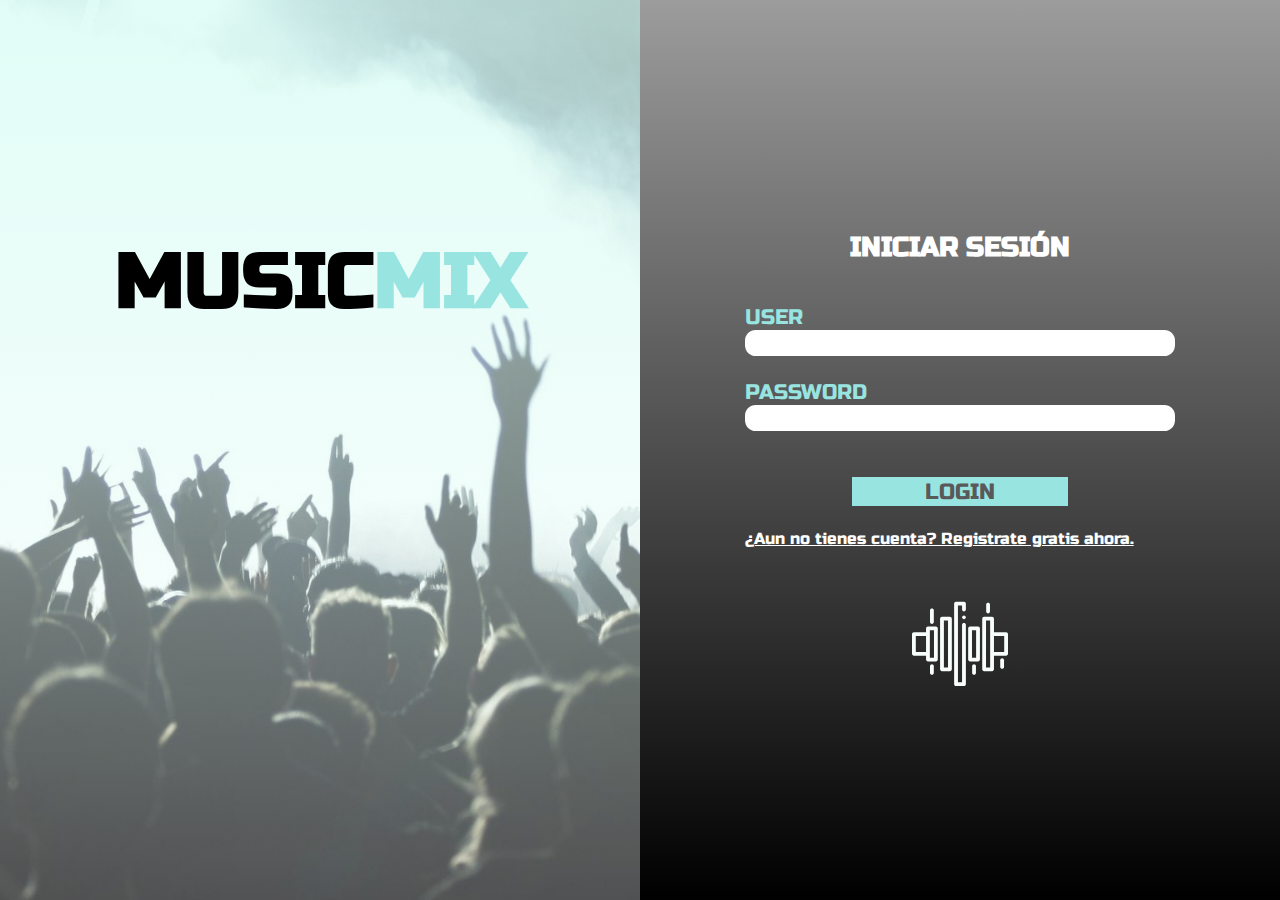
<file: index.html>
<!DOCTYPE html>
<html lang="en">
<head>
    <meta charset="UTF-8">
    <meta name="viewport" content="width=device-width, initial-scale=1.0">
    <link rel="stylesheet" href="css/LOGIN-styles.css">
    <link rel="shortcut icon" href="favicon.svg">
    <title>LOGIN</title>
</head>
<body>
    <div class="main-container">
        <div class="bg-container">
            <header class="Tittle">
                <div class="logo-bg">
                    <h1 class="logo-tittle">MUSIC</h1>
                    <h1 class="logo-tittle2">MIX</h1>
                </div>
            </header>
            <div class="form-container">
                <div class="general-container">
                    <h2 class="logo-container2">INICIAR SESIÓN</h2>
                    <form class="form-xd"action="Pages/HOME.html">
                        <div class="input-container">
                            <label class="texto"for="user">USER</label>
                            <input class="canal" type="email" name="USER" required>
                        </div>
                        <div class="input-container">
                            <label class="texto"for="password">PASSWORD</label>
                            <input class="canal" type="contraseña" name="PASSWORD" required>
                        </div>
                        <button class="boton"type="submit">LOGIN</button>
                    </form>
                    <div class="link-container">
                        <a class="link" href="Pages/REGISTER.html">¿Aun no tienes cuenta? Registrate gratis ahora.</a>
                    </div>
                </div>
                <img class="logo-container" src="Icons/onda-sonora-blanca.svg">
            </div>
        </div>     
    </div>
</body>
</html>
</file>
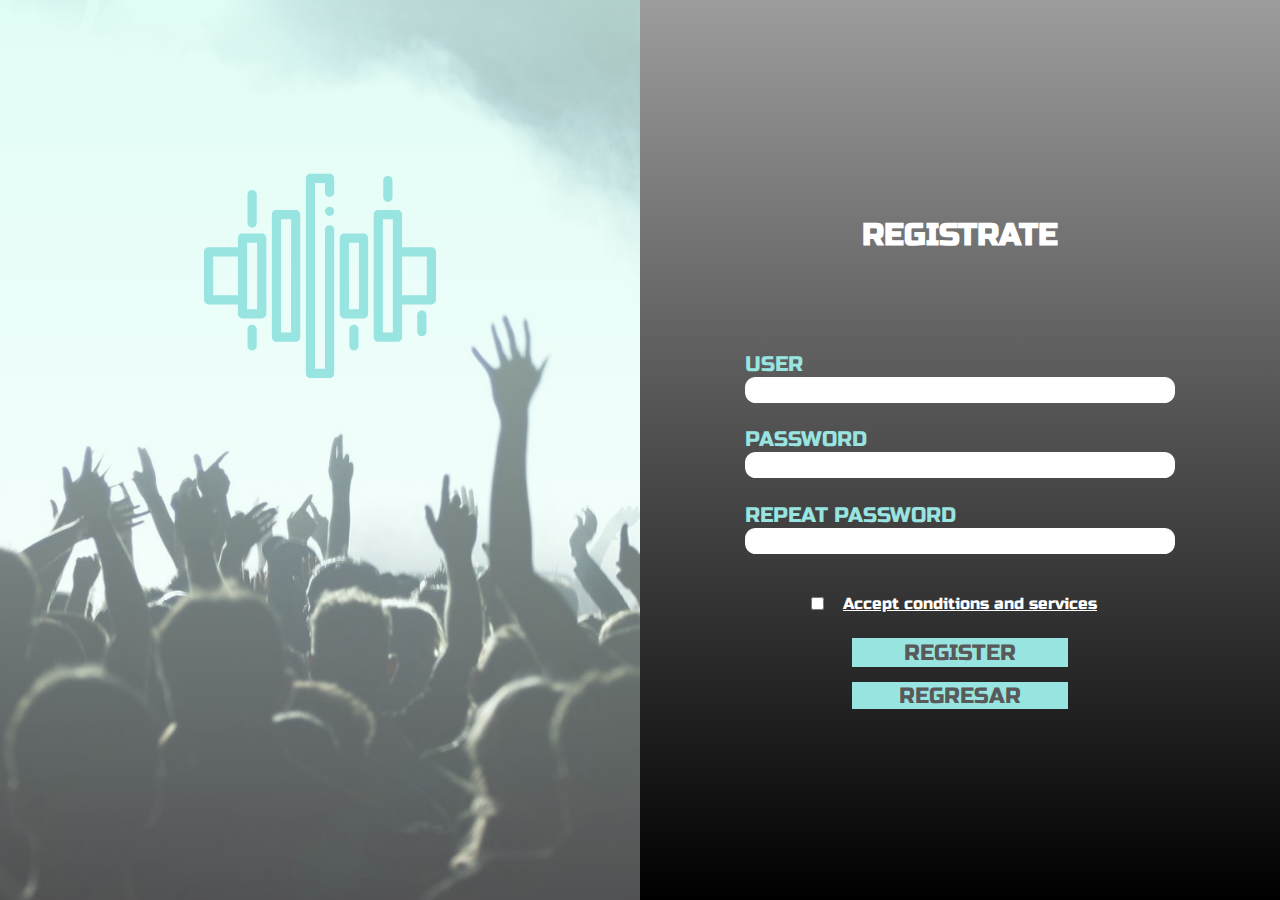
<file: Pages/REGISTER.html>
<!DOCTYPE html>
<html lang="en">
<head>
    <meta charset="UTF-8">
    <meta name="viewport" content="width=device-width, initial-scale=1.0">
    <link rel="stylesheet" href="../css/REGISTER-styles.css">
    <link rel="shortcut icon" href="favicon.svg">
    <title>LOGIN</title>
</head>
<body>
    <div class="main-container">
        <div class="bg-container">
            <header class="Tittle">
                <div class="logo-bg">
                    <img class="logo-container" src="../Icons/onda-sonora -celeste.svg">
                </div>
            </header>
            <div class="form-container">
                <div class="general-container">
                    <form class="form-xd"action="../Pages/HOME.html">
                        <div class="register-container">
                            <h2 class="register-title">REGISTRATE</h2>
                        </div>
                        <div class="input-container">
                            <label class="texto"for="user">USER</label>
                            <input class="canal" type="email" name="USER" required>
                        </div>
                        <div class="input-container">
                            <label class="texto"for="password">PASSWORD</label>
                            <input class="canal" type="contraseña" name="PASSWORD" required>
                        </div>
                        <div class="input-container">
                            <label class="texto"for="REpassword">REPEAT PASSWORD</label>
                            <input class="canal" type="contraseña" name="REPASSWORD" required>
                        </div>
                        <div class="link-container">
                            <input type="checkbox">
                            <a class="link" href="#">Accept conditions and services</a>
                        </div>
                        <button class="boton"type="submit">REGISTER</button>
                        <a href="../LOGIN.html" class="boton2"type="submit">REGRESAR</a>
                    </form>
                </div>
            </div>
        </div>     
    </div>
</body>
</html>
</file>
<file: css/LOGIN-styles.css>
@import url('https://fonts.googleapis.com/css2?family=Russo+One&display=swap');

body{
    margin: 0px;
    padding: 0px;
    font-family: 'Russo One', sans-serif;
}
.Tittle, .logo-bg{
    display: flex;
    flex-direction: row;
    align-items: center;
    justify-content: center;
    color:black;
    font-size: 1.1em;
    margin-bottom: 2em;
    margin-top: 1em;
}
.logo-tittle2{
    color: #98E4E0;
}
.main-container{
    width: 100%; 
    min-height: 100vh;
    background-image: url(../Img/Imagen\ de\ fondo3.jpg);
    background-position: center;
    background-size: cover;
}
.bg-container{
    width: 100%;
    height: 100vh;
    background-image: linear-gradient(rgba(217, 252, 244, 0.8),rgba(255, 255, 255, 0.3));
    display: flex;
    flex-direction: column;
    align-items: center;
    justify-content: center;

}
.form-xd{
    display: flex;
    flex-direction: column;
    align-items: center;
    justify-content: center;
}
.logo-container2{
    width: 100%;
    font-size: 2.2em;
    display: flex;
    align-items: center;
    display: none;
}

.input-container{
    display: flex;
    flex-direction: column;
    height: 4.7em;
}
.texto{
    display: flex;
    color: #98E4E0;
    font-size: 1.3em;
}
.canal{
    background-color: #C4C4C4;
    border-radius: 0.8em;
    width: 20em;
    height: 1.8em;
    border: 0px;
  
}
.boton{
    margin-top: 0.7em;
    margin-bottom: 0.7em;
    background-color: #98E4E0;
    width: 9em;
    height: 2.3em;
    color: #595959;
    font-size: 1.8em;
    font-family: 'Russo One', sans-serif;
    border: 0px;
}
.form-container{
    display: flex;
    flex-direction: column;
    align-items: center;
    justify-content: center;

    min-height: 20vh;
}
.link-container{
    display: flex;
    flex-direction: column;
    align-items: center;
    justify-content: center;
}
.link{
    width: 100%;
    color: white;
}

.logo-container{
    margin-top: 2em;
    width: 100%;
    height: 6em;
}
@media screen and (min-width:720px) and (orientation:landscape)
{
    .main-container{
        height: 100vh;
        background-image: none;
    }
    .bg-container{
        width: 100%;
        height: 100vh;
        display: flex;
        flex-direction: row;
        background-image: none;
    }
    .Tittle{
        margin-top: 2em;
        width: 50%; 
        height: 100vh;
        background-image: url(../Img/Imagen\ de\ fondo3.jpg);
        background-position: center;
        background-size: cover;
    }

    .logo-bg{
        margin: 0px;
        font-size: 2.2em;
        display: flex;
        align-items: center;
        justify-content: center;
        width: 100%;
        height: 100vh;
        background-image: linear-gradient(rgba(217, 252, 244, 0.8), rgba(255,255,255,0.3));
    }
    .form-container{
        height: 100vh;
        width: 50%;
        display: flex;
        flex-direction: column;
        align-items: center;
        justify-content: center;
        background: linear-gradient(rgba(156, 156, 156, 1), rgba(0, 0, 0, 1));
    }
    .logo-container2{
        display: block;
        display: flex;
        align-items: center;
        justify-content: center;
        color: white;
        margin-bottom: 1.5em;
        font-size: 1.7em;
    }
    .canal{
        background-color: white;
        width: 32em;
        height: 1.8em;
    }
    .boton{
        margin-top: 1em;
        margin-bottom: 1em;
        width: 50%;
        height: 70%;
        font-size: 1.4em;
    }
    .form-xd{
        display: flex;
        flex-direction: column;
        align-items: center;
        justify-content: center;
    }
    .logo-tittle, .logo-tittle2{
        margin-bottom: 5em;
    }
    .logo-container{
        margin-top: 3em;
        width: 10em;
    }
}
</file>
<file: css/REGISTER-styles.css>
@import url('https://fonts.googleapis.com/css2?family=Russo+One&display=swap');

body{
    margin: 0px;
    padding: 0px;
    font-family: 'Russo One', sans-serif;
}
.logo-container{
    display: none;
    margin-top: 3em;
    width: 100%;
    height: 8em;
}
.Tittle, .logo-bg{
    display: flex;
    flex-direction: column;
    align-items: center;
    justify-content: center;
    color:black;
    font-size: 1.1em;
    margin-bottom: 2em;
    margin-top: 1em;
}
.main-container{
    width: 100%; 
    min-height: 100vh;
    background-image: url(../Img/Imagen\ de\ fondo3.jpg);
    background-position: center;
    background-size: cover;
}
.bg-container{
    width: 100%;
    height: 100vh;
    background-image: linear-gradient(rgba(217, 252, 244, 0.8),rgba(255, 255, 255, 0.3));
    display: flex;
    flex-direction: column;
    align-items: center;
    justify-content: center;

}
.form-xd{
    display: flex;
    flex-direction: column;
    align-items: center;
    justify-content: center;
}
.logo-container2{
    width: 100%;
    font-size: 2.2em;
    display: flex;
    align-items: center;
    display: none;
}
.register-container{
    color: #474747;
    margin-bottom: 3em;
    font-size: 1.5em;
}
.input-container{
    display: flex;
    flex-direction: column;
    height: 4.7em;
}
.texto{
    display: flex;
    color: #98E4E0;
    font-size: 1.3em;
}
.canal{
    background-color: #C4C4C4;
    border-radius: 0.8em;
    width: 20em;
    height: 1.8em;
    border: 0px;
  
}
.boton{
    margin-top: 0.4em;
    margin-bottom: 0.7em;
    background-color: #98E4E0;
    width: 9em;
    height: 2.3em;
    color: #595959;
    font-size: 1.8em;
    font-family: 'Russo One', sans-serif;
    border: 0px;
}
.boton2{
    background-color: #98E4E0;
    display: flex;
    align-items: center;
    justify-content: center;
    width: 9em;
    height: 2.3em;
    color: #595959;
    font-size: 1.8em;
    font-family: 'Russo One', sans-serif;
    border: 0px;
    text-decoration: none;
}
.form-container{
    display: flex;
    flex-direction: column;
    align-items: center;
    justify-content: center;

    min-height: 20vh;
}
.link-container{
    display: flex;
    flex-direction: row;
    align-items: center;
    justify-content: center;
}
.link{
    padding: 1em;
    width: 100%;
    color: white;
}


@media screen and (min-width:720px) and (orientation:landscape)
{
    .main-container{
        height: 100vh;
        background-image: none;
    }
    .bg-container{
        width: 100%;
        height: 100vh;
        display: flex;
        flex-direction: row;
        background-image: none;
    }
    .Tittle{
        margin: 0px;
        width: 50%; 
        height: 100vh;
        background-image: url(../Img/Imagen\ de\ fondo3.jpg);
        background-position: center;
        background-size: cover;
    }
    .logo-container{
        width: 6em;
        display: block;
        margin-bottom: 12em;
    }
    .logo-bg{
        margin: 0px;
        font-size: 2.2em;
        display: flex;
        align-items: center;
        justify-content: center;
        width: 100%;
        height: 100vh;
        background-image: linear-gradient(rgba(217, 252, 244, 0.8), rgba(255,255,255,0.3));
    }
    .form-container{
        height: 100vh;
        width: 50%;
        display: flex;
        flex-direction: column;
        align-items: center;
        justify-content: center;
        background: linear-gradient(rgba(156, 156, 156, 1), rgba(0, 0, 0, 1));
    }
    .logo-container2{
        display: block;
        display: flex;
        align-items: center;
        justify-content: center;
        color: white;
        margin-bottom: 0em;
        font-size: 1.7em;
    }
    .register-container{
        display: block;
    }
    .register-title{
        font-size: 1.3em;
        color: white;
        margin-bottom: ;
    }
    .canal{
        background-color: white;
        width: 32em;
        height: 1.8em;
    }
    .boton{
        width: 50%;
        height: 70%;
        font-size: 1.4em;
    }
    .boton2{
        width: 50%;
        height: 70%;
        font-size: 1.4em;
    }
    .form-xd{
        display: flex;
        flex-direction: column;
        align-items: center;
        justify-content: space-around;
    }
}
</file>
